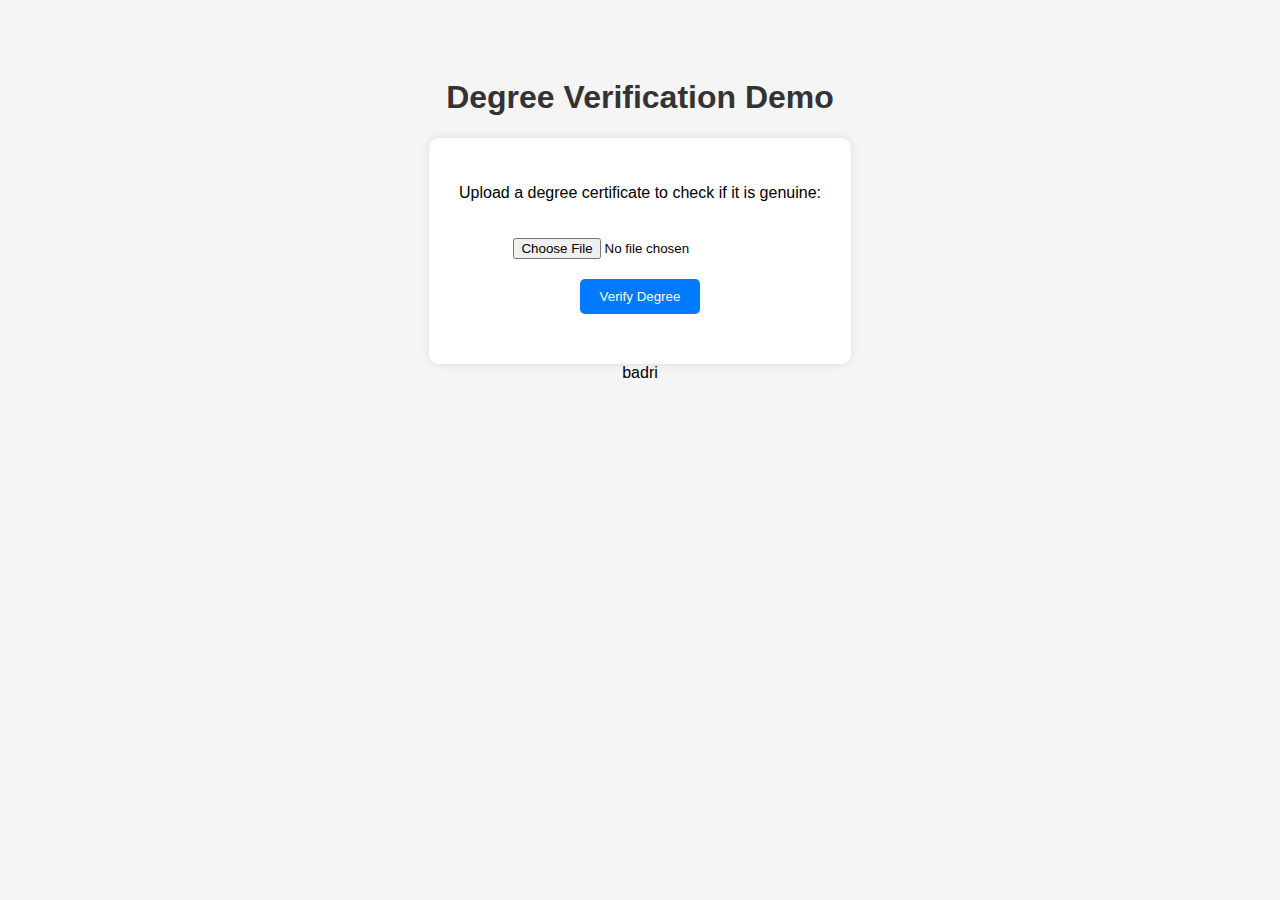
<file: index.html>
<!DOCTYPE html>
<html lang="en">
<head>
    <meta charset="UTF-8">
    <meta name="viewport" content="width=device-width, initial-scale=1.0">
    <title>Degree Verification Demo</title>
    <style>
        body {
            font-family: Arial, sans-serif;
            display: flex;
            flex-direction: column;
            align-items: center;
            padding: 50px;
            background-color: #f5f5f5;
        }
        h1 {
            color: #333;
        }
        .upload-section {
            background: #fff;
            padding: 30px;
            border-radius: 10px;
            box-shadow: 0 0 10px rgba(0,0,0,0.1);
            text-align: center;
        }
        input[type="file"] {
            margin: 20px 0;
        }
        button {
            padding: 10px 20px;
            border: none;
            border-radius: 5px;
            background-color: #007bff;
            color: white;
            cursor: pointer;
        }
        button:hover {
            background-color: #0056b3;
        }
        #result {
            margin-top: 20px;
            font-weight: bold;
            color: green;
        }
    </style>
</head>
<body>

    <h1>Degree Verification Demo</h1>

    <div class="upload-section">
        <p>Upload a degree certificate to check if it is genuine:</p>
        <form id="degreeForm">
            <input type="file" id="degreeFile" accept=".pdf,.jpg,.png" required>
            <br>
            <button type="submit">Verify Degree</button>
        </form>
        <div id="result"></div>
    </div>

    <script>
        document.getElementById('degreeForm').addEventListener('submit', function(e) {
            e.preventDefault();

            const fileInput = document.getElementById('degreeFile');
            const resultDiv = document.getElementById('result');

            if(fileInput.files.length === 0) {
                resultDiv.style.color = 'red';
                resultDiv.textContent = 'Please select a file to upload.';
                return;
            }

            // This is just a demo simulation
            // You can later connect it to your backend verification API
            resultDiv.style.color = 'green';
            resultDiv.textContent = 'Degree verification in progress...';

            setTimeout(() => {
                resultDiv.textContent = '✅ Degree is genuine (demo result)';
            }, 2000);
        });
    </script>

</body>
</html>
badri
</file>
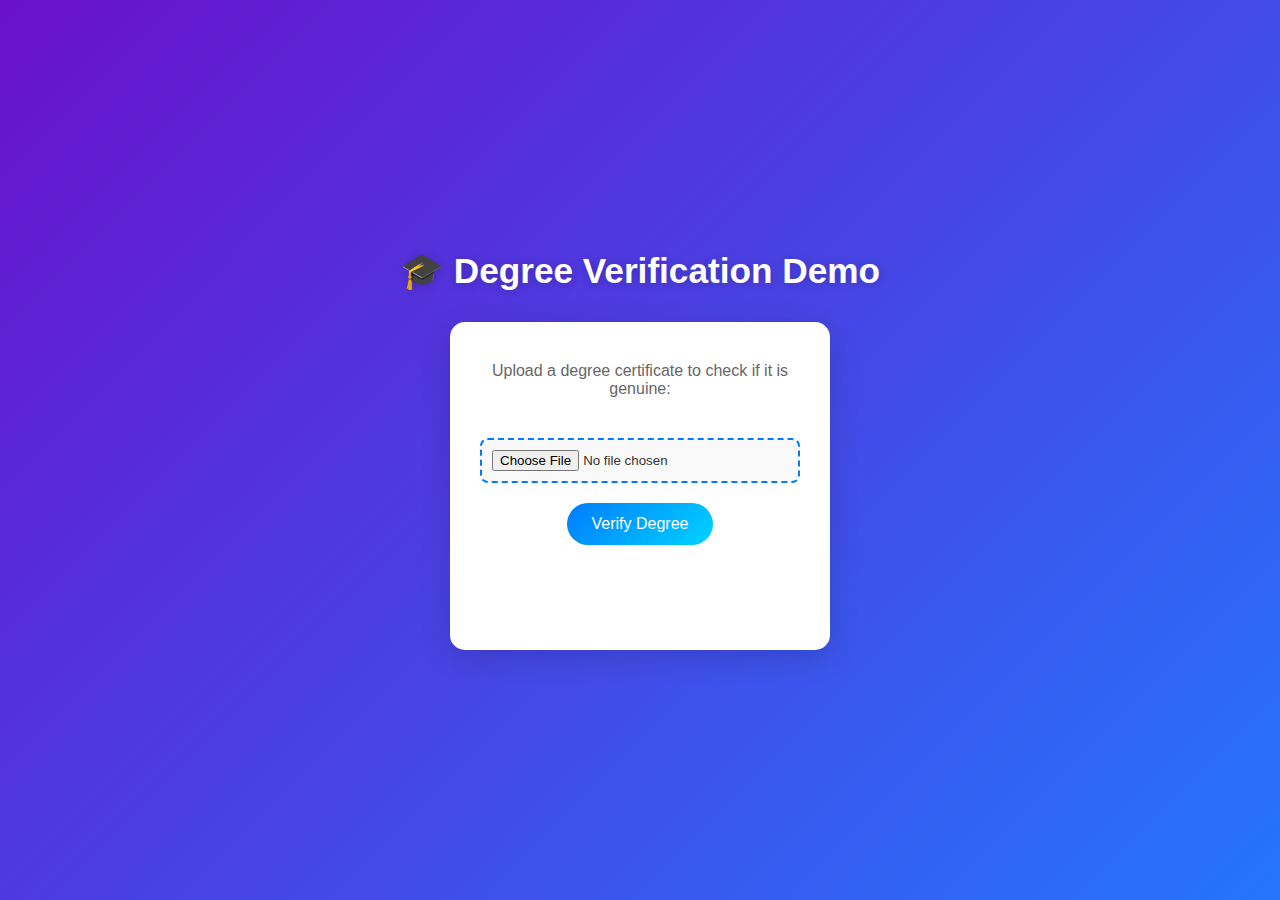
<file: authenticator/index.html>
<!DOCTYPE html>
<html lang="en">
<head>
  <meta charset="UTF-8" />
  <meta name="viewport" content="width=device-width, initial-scale=1.0"/>
  <title>Degree Verification Demo</title>
  <link rel="stylesheet" href="style.css">
</head>
<body>
  <h1>🎓 Degree Verification Demo</h1>

  <div class="upload-section">
    <p>Upload a degree certificate to check if it is genuine:</p>
    <form id="degreeForm">
      <input type="file" id="degreeFile" accept=".pdf,.jpg,.png" required>
      <br>
      <button type="submit">Verify Degree</button>
    </form>
    <div id="result"></div>
  </div>

  <script src="script.js"></script>
</body>
</html>
</file>
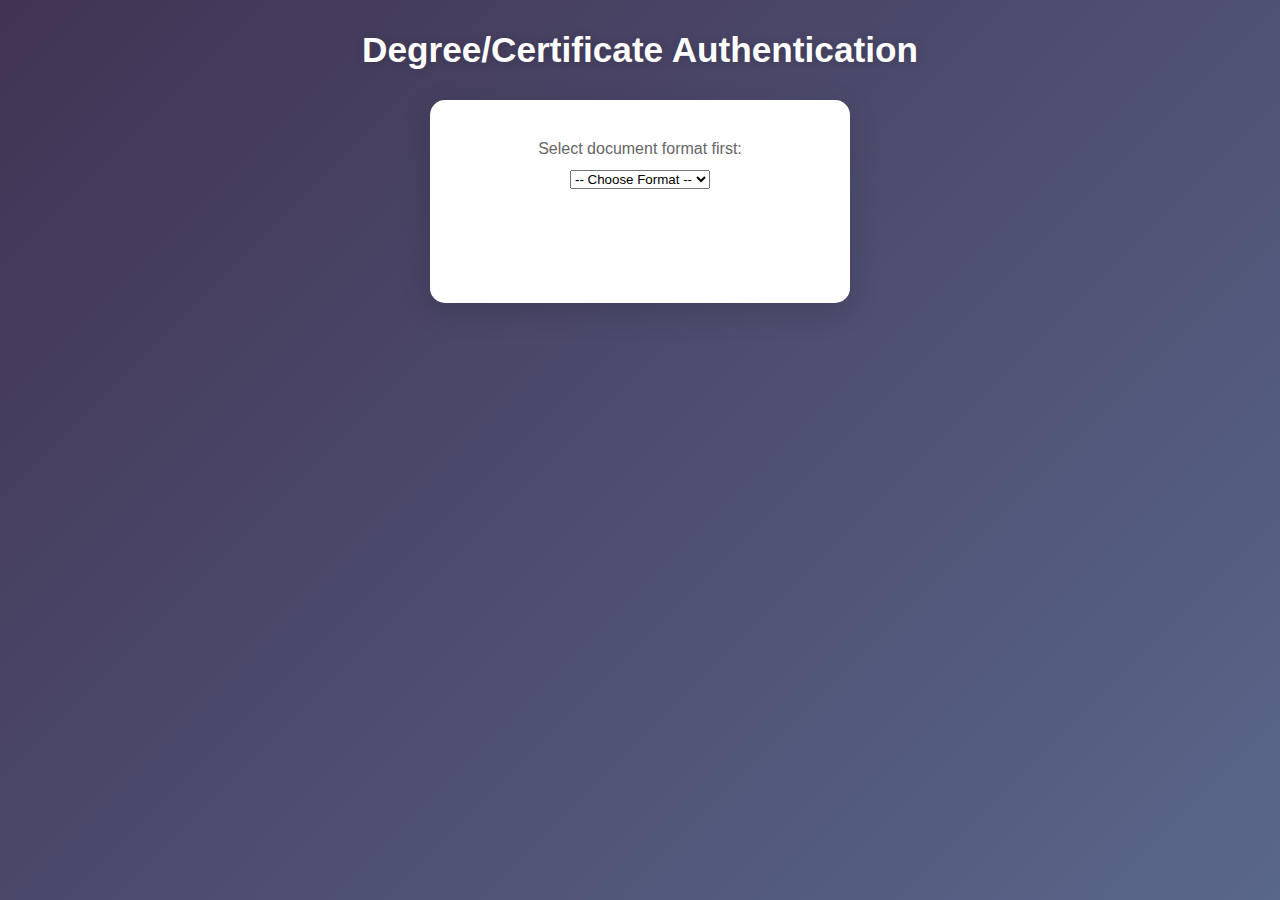
<file: demo/index.html>
<!DOCTYPE html>
<html lang="en">
<head>
  <meta charset="UTF-8" />
  <meta name="viewport" content="width=device-width, initial-scale=1.0"/>
  <title>Degree Authenticator</title>
  <link rel="stylesheet" href="style.css">
</head>
<body>
  <h1>Degree/Certificate Authentication</h1>

  <div class="upload-section">
    <p>Select document format first:</p>
    <select id="formatSelect" required>
      <option value="">-- Choose Format --</option>
      <option value="application/pdf">PDF (.pdf)</option>
      <option value="image/jpeg">JPG (.jpg)</option>
      <option value="image/png">PNG (.png)</option>
      <option value="text/plain">TXT (.txt)</option>
    </select>

    <form id="degreeForm" class="hidden">
      <div class="input-wrap">
        <input type="file" id="degreeFile" required>
      </div>
      <button type="submit">Verify Degree</button>
    </form>

    <div id="result"></div>
    <button id="tryAgainBtn" class="hidden">🔄 Try Again</button>
  </div>

  <!-- Disclaimer (optional) -->
  <!--
  <div class="disclaimer">
    ⚠️ This is a <b>demo simulation</b>. Results shown are not official.
  </div>
  -->

  <script src="script.js"></script>
  <script>
    const formatSelect = document.getElementById('formatSelect');
    const degreeForm = document.getElementById('degreeForm');
    const fileInput = document.getElementById('degreeFile');

    // Show file input when format is selected
    formatSelect.addEventListener('change', () => {
      if (formatSelect.value) {
        degreeForm.classList.remove('hidden');
        fileInput.setAttribute('accept', formatSelect.value);
      } else {
        degreeForm.classList.add('hidden');
        fileInput.removeAttribute('accept');
      }
    });
  </script>
</body>
</html>
</file>
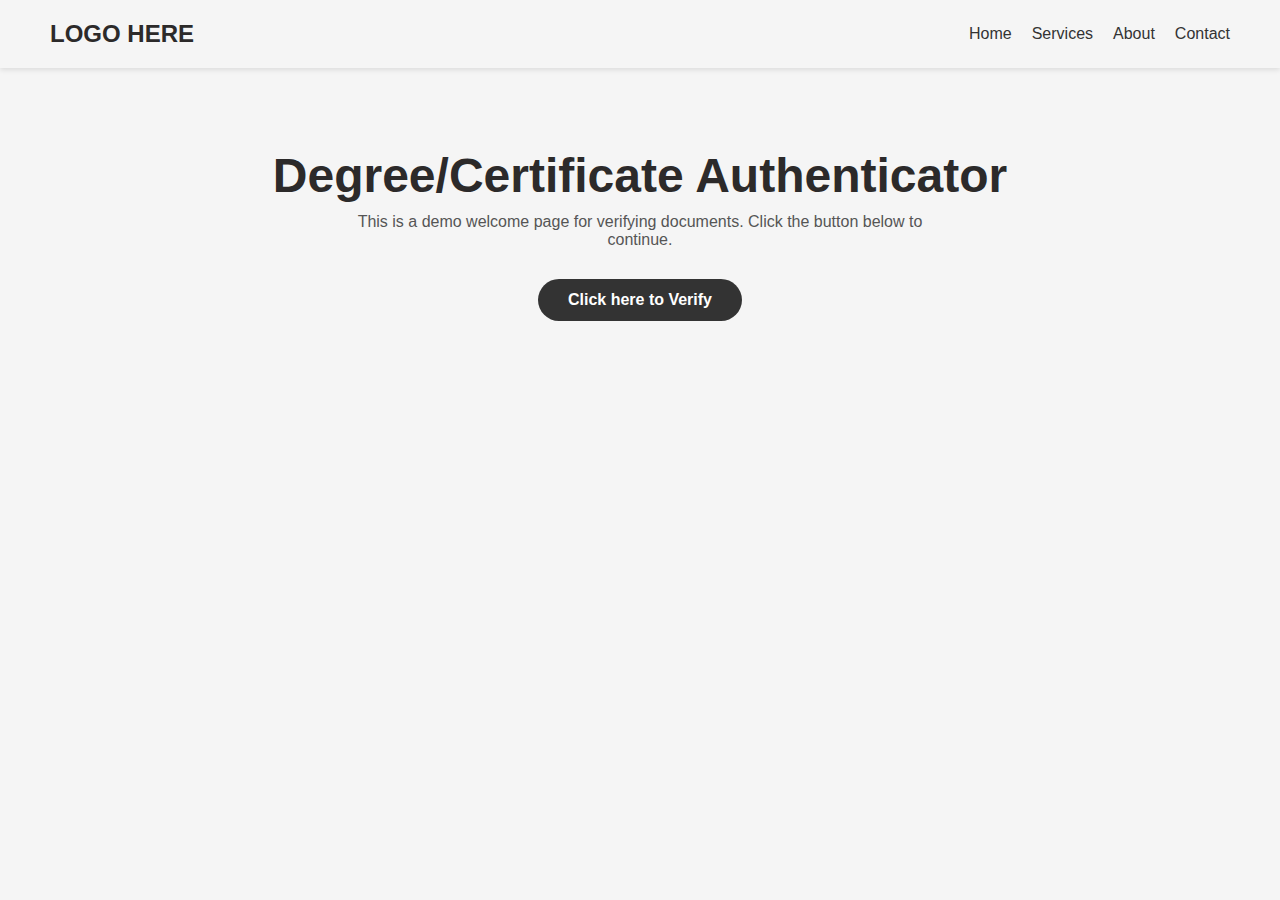
<file: edited/index.html>
<!DOCTYPE html>
<html lang="en">
<head>
  <meta charset="UTF-8">
  <meta name="viewport" content="width=device-width, initial-scale=1.0">
  <title>Fake Degree Authenticator</title>
  <link rel="stylesheet" href="style.css">
</head>
<body>
  <!-- Navigation -->
  <header>
    <div class="logo">LOGO HERE</div>
    <nav>
      <ul>
        <li><a href="#">Home</a></li>
        <li><a href="#">Services</a></li>
        <li><a href="#">About</a></li>
        <li><a href="#">Contact</a></li>
      </ul>
    </nav>
    <div class="menu">&#9776;</div>
  </header>

  <!-- Hero Section -->
  <section class="hero">
    <!-- <h1>Welcome</h1> -->
    <h1>Degree/Certificate Authenticator</h1>
    <p class="sub-text">This is a demo welcome page for verifying documents. Click the button below to continue.</p>
    <button id="verifyBtn">Click here to Verify</button>
  </section>

  <script src="script.js"></script>
</body>
</html>
</file>
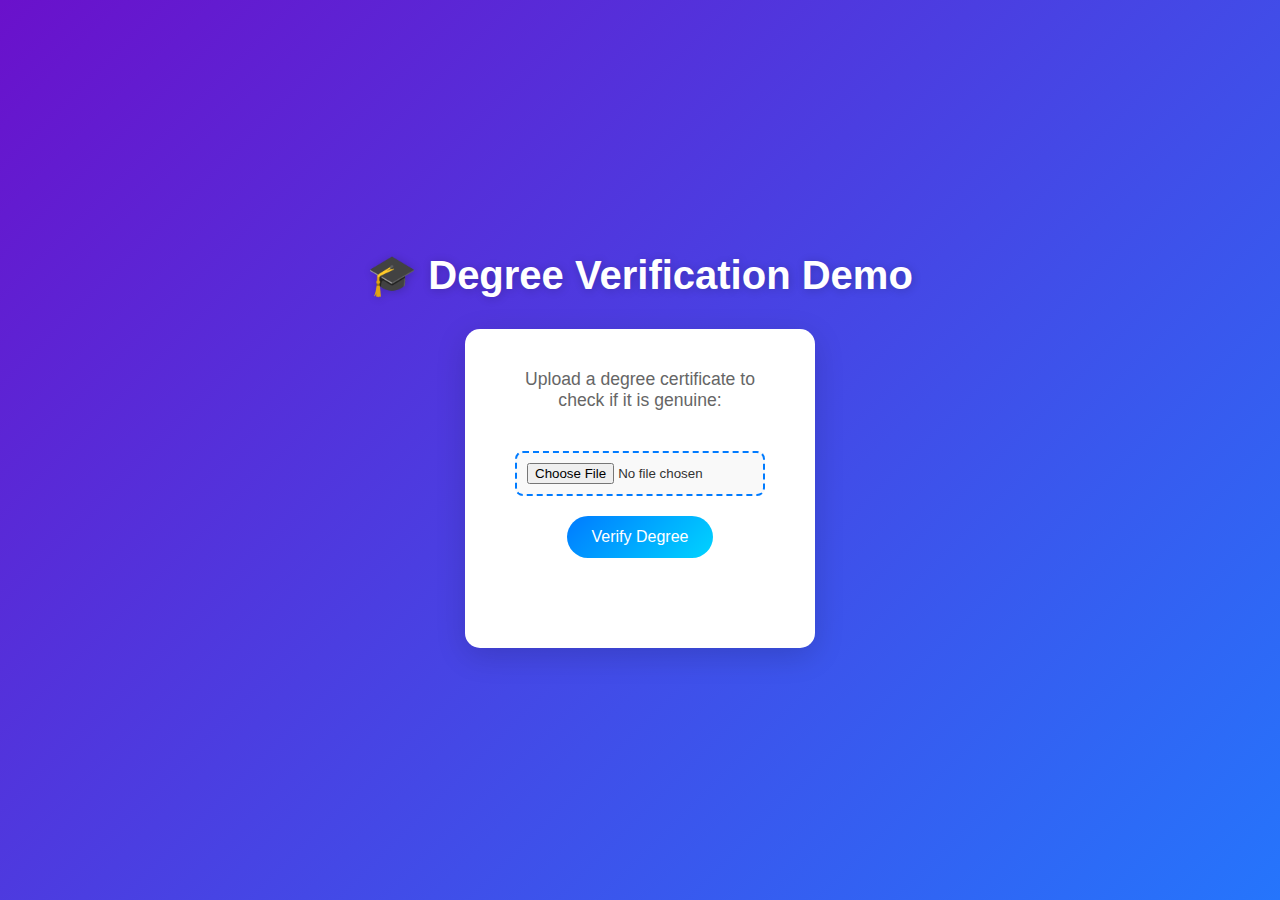
<file: new.html>
<!DOCTYPE html>
<html lang="en">
<head>
  <meta charset="UTF-8" />
  <meta name="viewport" content="width=device-width, initial-scale=1.0"/>
  <title>Degree Verification Demo</title>
  <style>
    /* Reset */
    * {
      margin: 0;
      padding: 0;
      box-sizing: border-box;
      font-family: "Segoe UI", Tahoma, Geneva, Verdana, sans-serif;
    }

    body {
      min-height: 100vh;
      display: flex;
      flex-direction: column;
      justify-content: center;
      align-items: center;
      background: linear-gradient(135deg, #6a11cb 0%, #2575fc 100%);
      color: #333;
    }

    h1 {
      color: white;
      margin-bottom: 30px;
      font-size: 2.5rem;
      text-shadow: 1px 1px 10px rgba(0, 0, 0, 0.2);
      animation: fadeInDown 1s ease-in-out;
    }

    .upload-section {
      background: white;
      padding: 40px 50px;
      border-radius: 15px;
      box-shadow: 0 8px 30px rgba(0, 0, 0, 0.15);
      text-align: center;
      width: 350px;
      animation: fadeInUp 1s ease-in-out;
    }

    .upload-section p {
      color: #666;
      margin-bottom: 20px;
      font-size: 1.1rem;
    }

    input[type="file"] {
      margin: 20px 0;
      padding: 10px;
      border: 2px dashed #007bff;
      border-radius: 8px;
      background: #f9f9f9;
      cursor: pointer;
      width: 100%;
      transition: border-color 0.3s;
    }

    input[type="file"]:hover {
      border-color: #2575fc;
    }

    button {
      padding: 12px 25px;
      border: none;
      border-radius: 25px;
      background: linear-gradient(135deg, #007bff, #00d4ff);
      color: white;
      font-size: 1rem;
      cursor: pointer;
      transition: transform 0.2s, box-shadow 0.2s;
    }

    button:hover {
      transform: translateY(-2px);
      box-shadow: 0 5px 15px rgba(0, 123, 255, 0.4);
    }

    #result {
      margin-top: 25px;
      font-weight: bold;
      font-size: 1.1rem;
      color: green;
      min-height: 25px;
    }

    /* Animations */
    @keyframes fadeInDown {
      from { opacity: 0; transform: translateY(-20px); }
      to { opacity: 1; transform: translateY(0); }
    }

    @keyframes fadeInUp {
      from { opacity: 0; transform: translateY(20px); }
      to { opacity: 1; transform: translateY(0); }
    }
  </style>
</head>
<body>
  <h1>🎓 Degree Verification Demo</h1>

  <div class="upload-section">
    <p>Upload a degree certificate to check if it is genuine:</p>
    <form id="degreeForm">
      <input type="file" id="degreeFile" accept=".pdf,.jpg,.png" required>
      <br>
      <button type="submit">Verify Degree</button>
    </form>
    <div id="result"></div>
  </div>

  <script>
    document.getElementById('degreeForm').addEventListener('submit', function(e) {
      e.preventDefault();

      const fileInput = document.getElementById('degreeFile');
      const resultDiv = document.getElementById('result');

      if(fileInput.files.length === 0) {
        resultDiv.style.color = 'red';
        resultDiv.textContent = '⚠️ Please select a file to upload.';
        return;
      }

      // Demo Simulation
      resultDiv.style.color = '#ff9800';
      resultDiv.textContent = '⏳ Degree verification in progress...';

      setTimeout(() => {
        resultDiv.style.color = 'green';
        resultDiv.textContent = '✅ Degree is genuine (demo result)';
      }, 2000);
    });
  </script>
</body>
</html>
</file>
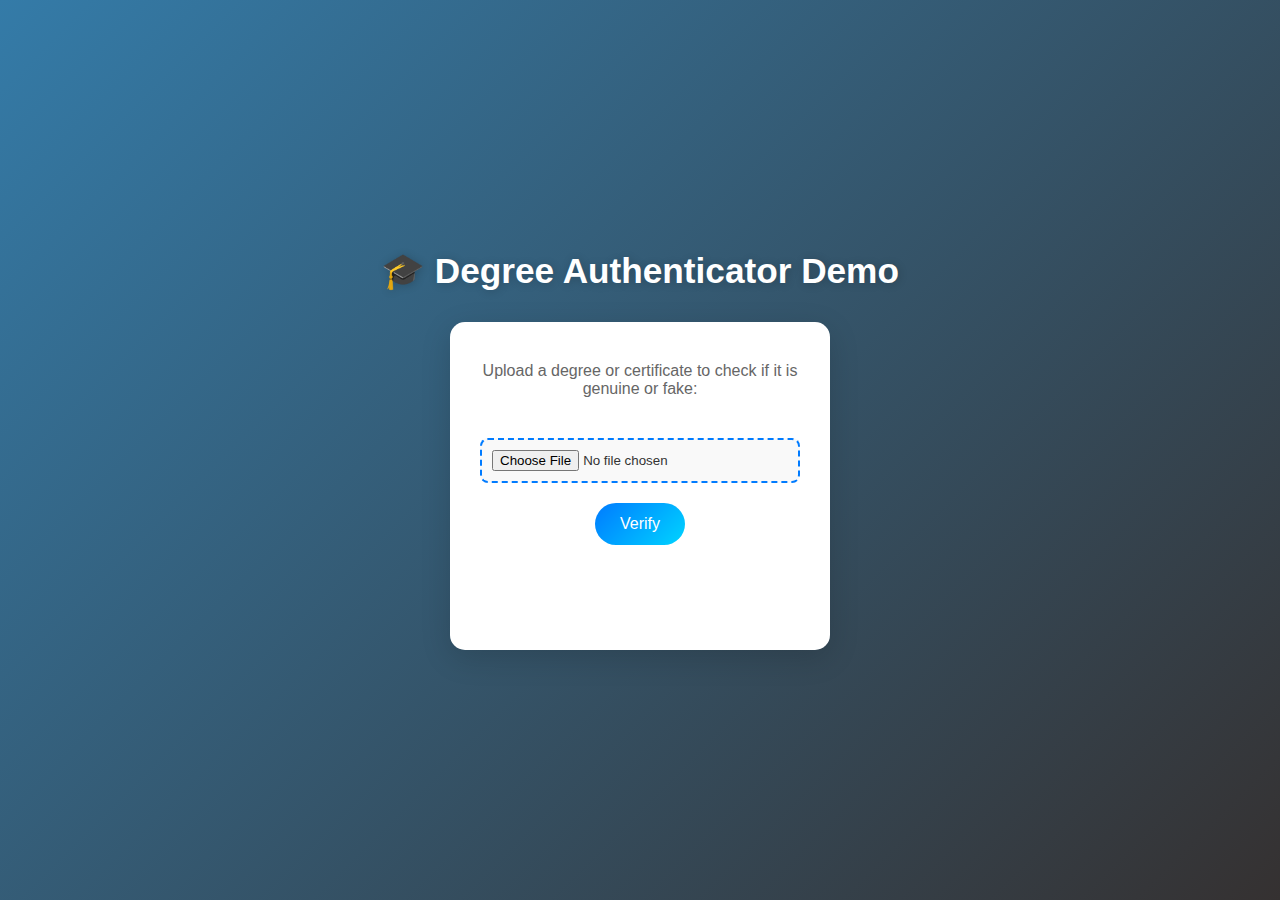
<file: new2.html>
<!DOCTYPE html>
<html lang="en">
<head>
  <meta charset="UTF-8" />
  <meta name="viewport" content="width=device-width, initial-scale=1.0"/>
  <title>Authenticity Validator</title>
  <style>
    /* Reset */
    * {
      margin: 0;
      padding: 0;
      box-sizing: border-box;
      font-family: "Segoe UI", Tahoma, Geneva, Verdana, sans-serif;
    }

    body {
      min-height: 100vh;
      display: flex;
      flex-direction: column;
      justify-content: center;
      align-items: center;
      background: linear-gradient(135deg, #347ba8 0%, #353131 100%);
      color: #333;
      padding: 20px;
    }

    h1 {
      color: white;
      margin-bottom: 30px;
      font-size: 2.2rem;
      text-align: center;
      text-shadow: 1px 1px 10px rgba(0, 0, 0, 0.2);
      animation: fadeInDown 1s ease-in-out;
    }

    .upload-section {
      background: white;
      padding: 40px 30px;
      border-radius: 15px;
      box-shadow: 0 8px 30px rgba(0, 0, 0, 0.15);
      text-align: center;
      width: 100%;
      max-width: 380px;
      animation: fadeInUp 1s ease-in-out;
    }

    .upload-section p {
      color: #666;
      margin-bottom: 20px;
      font-size: 1rem;
    }

    input[type="file"] {
      margin: 20px 0;
      padding: 10px;
      border: 2px dashed #007bff;
      border-radius: 8px;
      background: #f9f9f9;
      cursor: pointer;
      width: 100%;
      transition: border-color 0.3s;
    }

    input[type="file"]:hover {
      border-color: #2575fc;
    }

    button {
      padding: 12px 25px;
      border: none;
      border-radius: 25px;
      background: linear-gradient(135deg, #007bff, #00d4ff);
      color: white;
      font-size: 1rem;
      cursor: pointer;
      transition: transform 0.2s, box-shadow 0.2s;
    }

    button:hover {
      transform: translateY(-2px);
      box-shadow: 0 5px 15px rgba(0, 123, 255, 0.4);
    }

    #result {
      margin-top: 25px;
      font-weight: bold;
      font-size: 1.1rem;
      min-height: 40px;
      display: flex;
      justify-content: center;
      align-items: center;
      flex-direction: column;
    }

    /* Loader spinner */
    .loader {
      border: 4px solid #f3f3f3;
      border-top: 4px solid #007bff;
      border-radius: 50%;
      width: 30px;
      height: 30px;
      animation: spin 1s linear infinite;
      margin-bottom: 10px;
    }

    /* Animations */
    @keyframes spin {
      0% { transform: rotate(0deg);}
      100% { transform: rotate(360deg);}
    }

    @keyframes fadeInDown {
      from { opacity: 0; transform: translateY(-20px); }
      to { opacity: 1; transform: translateY(0); }
    }

    @keyframes fadeInUp {
      from { opacity: 0; transform: translateY(20px); }
      to { opacity: 1; transform: translateY(0); }
    }

    /* Responsive tweaks */
    @media (max-width: 480px) {
      h1 {
        font-size: 1.8rem;
      }
      .upload-section {
        padding: 25px 20px;
      }
      button {
        width: 100%;
      }
    }
  </style>
</head>
<body>
  <h1>🎓 Degree Authenticator Demo</h1>

  <div class="upload-section">
    <p>Upload a degree or certificate to check if it is genuine or fake:</p>
    <form id="degreeForm">
      <input type="file" id="degreeFile" accept=".pdf,.jpg,.png,.docx" required>
      <br>
      <button type="submit">Verify</button>
    </form>
    <div id="result"></div>
  </div>

  <script>
    document.getElementById('degreeForm').addEventListener('submit', function(e) {
      e.preventDefault();

      const fileInput = document.getElementById('degreeFile');
      const resultDiv = document.getElementById('result');

      if(fileInput.files.length === 0) {
        resultDiv.style.color = 'red';
        resultDiv.innerHTML = '⚠️ Please select a file to upload.';
        return;
      }

      // Show loader
      resultDiv.style.color = '#444';
      resultDiv.innerHTML = '<div class="loader"></div>⏳ Verifying degree...';

      // Demo simulation
      setTimeout(() => {
        resultDiv.innerHTML = '✅ Degree is genuine (demo result)';
        resultDiv.style.color = 'green';
      }, 2500);
    });
  </script>
</body>
</html>
</file>
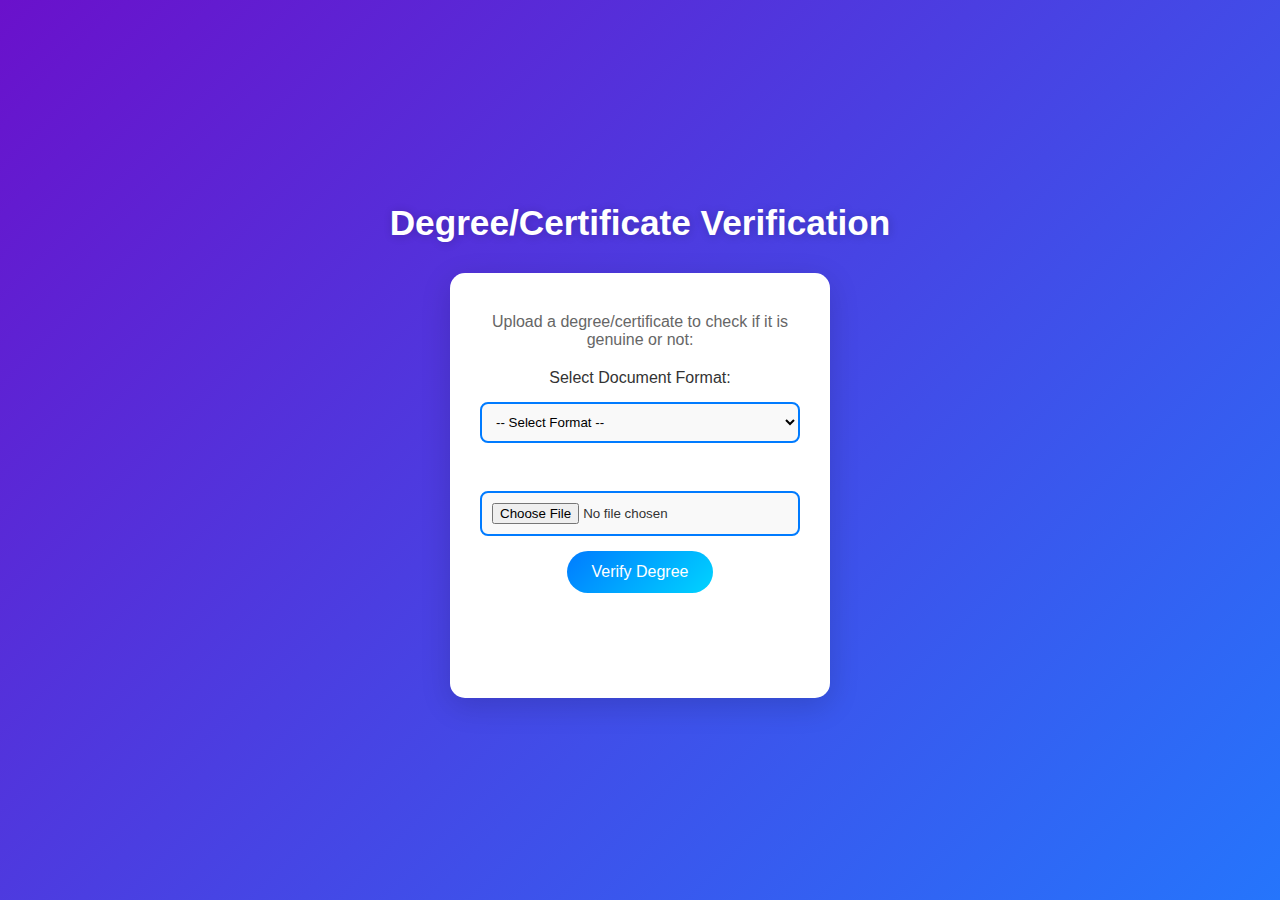
<file: edited/degree-authenticator.html>
<!DOCTYPE html>
<html lang="en">
<head>
  <meta charset="UTF-8" />
  <meta name="viewport" content="width=device-width, initial-scale=1.0"/>
  <title>Degree Authenticator</title>
  <link rel="stylesheet" href="auth-style.css">
</head>
<body>
  <h1> Degree/Certificate Verification</h1>

  <div class="upload-section">
    <p>Upload a degree/certificate to check if it is genuine or not:</p>
    <form id="degreeForm">
      
      <!-- New dropdown to select document format -->
      <label for="docFormat">Select Document Format:</label>
      <select id="docFormat" required>
        <option value="">-- Select Format --</option>
        <option value="pdf">PDF</option>
        <option value="jpg">JPG</option>
        <option value="png">PNG</option>
      </select>

      <br><br>
      <input type="file" id="degreeFile" required>
      <br>
      <button type="submit">Verify Degree</button>
    </form>

    <!-- Result area -->
    <div id="result"></div>
  </div>

  <script src="auth-script.js"></script>
</body>
</html>
</file>
<file: authenticator/style.css>
/* Reset */
* {
  margin: 0;
  padding: 0;
  box-sizing: border-box;
  font-family: "Segoe UI", Tahoma, Geneva, Verdana, sans-serif;
}

body {
  min-height: 100vh;
  display: flex;
  flex-direction: column;
  justify-content: center;
  align-items: center;
  background: linear-gradient(135deg, #6a11cb 0%, #2575fc 100%);
  color: #333;
  padding: 20px;
}

h1 {
  color: white;
  margin-bottom: 30px;
  font-size: 2.2rem;
  text-align: center;
  text-shadow: 1px 1px 10px rgba(0, 0, 0, 0.2);
  animation: fadeInDown 1s ease-in-out;
}

.upload-section {
  background: white;
  padding: 40px 30px;
  border-radius: 15px;
  box-shadow: 0 8px 30px rgba(0, 0, 0, 0.15);
  text-align: center;
  width: 100%;
  max-width: 380px;
  animation: fadeInUp 1s ease-in-out;
}

.upload-section p {
  color: #666;
  margin-bottom: 20px;
  font-size: 1rem;
}

input[type="file"] {
  margin: 20px 0;
  padding: 10px;
  border: 2px dashed #007bff;
  border-radius: 8px;
  background: #f9f9f9;
  cursor: pointer;
  width: 100%;
  transition: border-color 0.3s;
}

input[type="file"]:hover {
  border-color: #2575fc;
}

button {
  padding: 12px 25px;
  border: none;
  border-radius: 25px;
  background: linear-gradient(135deg, #007bff, #00d4ff);
  color: white;
  font-size: 1rem;
  cursor: pointer;
  transition: transform 0.2s, box-shadow 0.2s;
}

button:hover {
  transform: translateY(-2px);
  box-shadow: 0 5px 15px rgba(0, 123, 255, 0.4);
}

#result {
  margin-top: 25px;
  font-weight: bold;
  font-size: 1.1rem;
  min-height: 40px;
  display: flex;
  justify-content: center;
  align-items: center;
  flex-direction: column;
}

/* Loader spinner */
.loader {
  border: 4px solid #f3f3f3;
  border-top: 4px solid #007bff;
  border-radius: 50%;
  width: 30px;
  height: 30px;
  animation: spin 1s linear infinite;
  margin-bottom: 10px;
}

/* Animations */
@keyframes spin {
  0% { transform: rotate(0deg);}
  100% { transform: rotate(360deg);}
}

@keyframes fadeInDown {
  from { opacity: 0; transform: translateY(-20px); }
  to { opacity: 1; transform: translateY(0); }
}

@keyframes fadeInUp {
  from { opacity: 0; transform: translateY(20px); }
  to { opacity: 1; transform: translateY(0); }
}

/* Responsive tweaks */
@media (max-width: 480px) {
  h1 {
    font-size: 1.8rem;
  }
  .upload-section {
    padding: 25px 20px;
  }
  button {
    width: 100%;
  }
}
</file>
<file: demo/style.css>
/* Reset */
* {
  margin: 0;
  padding: 0;
  box-sizing: border-box;
  font-family: "Segoe UI", Tahoma, Geneva, Verdana, sans-serif;
}

/* Page layout */
body {
  background: linear-gradient(135deg, #6a11cb, #2575fc);
  background-image: 
    url(https://i.pinimg.com/1200x/ae/13/28/ae1328466bd6a1bcd48afdc965567d29.jpg),
    linear-gradient(135deg, #413353, #59678b);
  background-blend-mode: overlay;
  color: #000000;
  min-height: 100vh;
  display: flex;
  flex-direction: column;
  align-items: center;
  justify-content: flex-start;
  padding: 30px;
}

h1 {
  color: white;
  margin-bottom: 30px;
  font-size: 2.2rem;
  text-align: center;
  text-shadow: 1px 1px 10px rgba(0, 0, 0, 0.2);
  animation: fadeInDown 1s ease-in-out;
}

/* Upload Card */
.upload-section {
  background: white;
  padding: 40px 30px;
  border-radius: 15px;
  box-shadow: 0 8px 30px rgba(0, 0, 0, 0.15);
  text-align: center;
  width: 100%;
  max-width: 420px;
  animation: fadeInUp 1s ease-in-out;
}

.upload-section p {
  color: #666;
  margin-bottom: 12px;
  font-size: 1rem;
}

/* File input */
.input-wrap {
  display: flex;
  gap: 12px;
  align-items: center;
  justify-content: center;
  margin: 18px 0;
  flex-direction: column;
}

input[type="file"] {
  padding: 12px;
  border: 2px dashed #007bff;
  border-radius: 8px;
  background: #f9f9f9;
  cursor: pointer;
  width: 100%;
  transition: border-color 0.25s, background 0.25s;
  outline: none;
}
input[type="file"]:focus { box-shadow: 0 0 0 4px rgba(0,123,255,0.08); }
input[type="file"]:hover { border-color: #2575fc; }

/* Button */
button {
  padding: 12px 25px;
  border: none;
  border-radius: 25px;
  background: linear-gradient(135deg, #007bff, #00d4ff);
  color: white;
  font-size: 1rem;
  cursor: pointer;
  transition: transform 0.18s, box-shadow 0.18s, opacity 0.18s;
}
button:active { transform: translateY(1px); }
button[disabled] { opacity: 0.6; cursor: not-allowed; box-shadow: none; }

button:hover:not([disabled]) {
  transform: translateY(-2px);
  box-shadow: 0 6px 20px rgba(0, 123, 255, 0.28);
}

/* Result area */
#result {
  margin-top: 18px;
  font-weight: 600;
  font-size: 1rem;
  min-height: 56px;
  display: flex;
  justify-content: center;
  align-items: center;
  flex-direction: column;
  gap: 8px;
  padding: 8px 12px;
  border-radius: 10px;
}

/* Success and error styles */
.result-success {
  color: #155724;
  background: rgba(40,167,69,0.08);
  border: 1px solid rgba(40,167,69,0.12);
  width: 100%;
}
.result-error {
  color: #721c24;
  background: rgba(220,53,69,0.06);
  border: 1px solid rgba(220,53,69,0.12);
  width: 100%;
}
.result-neutral {
  color: #444;
  background: rgba(0,0,0,0.03);
  border: 1px solid rgba(0,0,0,0.04);
  width: 100%;
}

/* Loader spinner */
.loader {
  border: 4px solid #f3f3f3;
  border-top: 4px solid #007bff;
  border-radius: 50%;
  width: 34px;
  height: 34px;
  animation: spin 1s linear infinite;
}

/* Small meta line (filename, size) */
.meta {
  font-size: 0.9rem;
  color: #555;
  display: flex;
  gap: 10px;
  flex-wrap: wrap;
  justify-content: center;
}

/* Animations */
@keyframes spin {
  0% { transform: rotate(0deg);}
  100% { transform: rotate(360deg);}
}

@keyframes fadeInDown {
  from { opacity: 0; transform: translateY(-20px); }
  to { opacity: 1; transform: translateY(0); }
}

@keyframes fadeInUp {
  from { opacity: 0; transform: translateY(20px); }
  to { opacity: 1; transform: translateY(0); }
}

/* Responsive tweaks */
@media (max-width: 480px) {
  h1 { font-size: 1.8rem; }
  .upload-section { padding: 22px 18px; }
  button { width: 100%; }
}

/* Try again button */
#tryAgainBtn {
  margin-top: 12px;
  padding: 10px 22px;
  border: none;
  border-radius: 20px;
  background: #f44336;
  color: white;
  font-size: 0.95rem;
  cursor: pointer;
  transition: background 0.2s, transform 0.2s;
}
#tryAgainBtn:hover {
  background: #d32f2f;
  transform: translateY(-2px);
}
.hidden {
  display: none;
}

/* Disclaimer */
.disclaimer {
  margin-top: 18px;
  font-size: 0.85rem;
  color: white;
  background: rgba(0,0,0,0.25);
  padding: 8px 14px;
  border-radius: 8px;
  max-width: 400px;
  text-align: center;
}

/* The centered container with background */
.container {
  width: 500px;
  margin: 50px auto;
  padding: 30px;
  border-radius: 15px;

  background: url(https://i.pinimg.com/736x/db/db/97/dbdb978c6d369d34050f2538509d6ad7.jpg) center/cover no-repeat;
  background-color: rgba(40, 15, 15, 0.8); /* overlay white for readability */
  background-blend-mode: overlay;

  box-shadow: 0 0 20px rgba(0,0,0,0.2);
}
</file>
<file: edited/style.css>
/* Reset */
* {
  margin: 0;
  padding: 0;
  box-sizing: border-box;
  font-family: "Segoe UI", Tahoma, Geneva, Verdana, sans-serif;
}

/* Body */
body {
  /* background: url(https://i.pinimg.com/736x/db/02/a0/db02a00ad4d0778c90e43fcc806cf53e.jpg) no-repeat; */
  background-color: #f5f5f5;
  background-size: 1600px;
  color: #2c2a2a;
  display: flex;
  flex-direction: column;
  align-items: center;
  min-height: 100vh;
}

/* Header */
header {
  width: 100%;
  display: flex;
  justify-content: space-between;
  align-items: center;
  padding: 20px 50px;
  background: #f5f5f5;
  box-shadow: 0 2px 5px rgba(0,0,0,0.1);
}

header .logo {
  font-size: 1.5em;
  font-weight: bold;
}

header nav ul {
  list-style: none;
  display: flex;
  gap: 20px;
}

header nav ul li a {
  text-decoration: none;
  color: #333;
  font-weight: 500;
}

header .menu {
  display: none;
  font-size: 1.5em;
  cursor: pointer;
}

/* Hero Section */
.hero {
  flex: 1;
  text-align: center;
  padding: 80px 20px;
}

.hero h1 {
  font-size: 3rem;
  margin-bottom: 10px;
}

.hero p {
  font-size: 1.2rem;
  margin: 10px 0;
}

.hero .sub-text {
  font-size: 1rem;
  color: #555;
  max-width: 600px;
  margin: 0 auto 30px;
}

.hero button {
  padding: 12px 30px;
  font-size: 1rem;
  font-weight: bold;
  border: none;
  border-radius: 30px;
  background: #333;
  color: #fff;
  cursor: pointer;
  transition: 0.3s;
}

.hero button:hover {
  background: #555;
}
</file>
<file: edited/auth-style.css>
/* Reset */
* {
  margin: 0;
  padding: 0;
  box-sizing: border-box;
  font-family: "Segoe UI", Tahoma, Geneva, Verdana, sans-serif;
}

body {
  min-height: 100vh;
  display: flex;
  flex-direction: column;
  justify-content: center;
  align-items: center;
  background: linear-gradient(135deg, #6a11cb 0%, #2575fc 100%);
  color: #333;
  padding: 20px;
}

h1 {
  color: white;
  margin-bottom: 30px;
  font-size: 2.2rem;
  text-align: center;
  text-shadow: 1px 1px 10px rgba(0, 0, 0, 0.2);
  animation: fadeInDown 1s ease-in-out;
}

.upload-section {
  background: white;
  padding: 40px 30px;
  border-radius: 15px;
  box-shadow: 0 8px 30px rgba(0, 0, 0, 0.15);
  text-align: center;
  width: 100%;
  max-width: 380px;
  animation: fadeInUp 1s ease-in-out;
}

.upload-section p {
  color: #666;
  margin-bottom: 20px;
  font-size: 1rem;
}

select, input[type="file"] {
  margin: 15px 0;
  padding: 10px;
  border: 2px solid #007bff;
  border-radius: 8px;
  background: #f9f9f9;
  cursor: pointer;
  width: 100%;
  transition: border-color 0.3s;
}

select:hover, input[type="file"]:hover {
  border-color: #2575fc;
}

button {
  padding: 12px 25px;
  border: none;
  border-radius: 25px;
  background: linear-gradient(135deg, #007bff, #00d4ff);
  color: white;
  font-size: 1rem;
  cursor: pointer;
  transition: transform 0.2s, box-shadow 0.2s;
}

button:hover {
  transform: translateY(-2px);
  box-shadow: 0 5px 15px rgba(0, 123, 255, 0.4);
}

#result {
  margin-top: 25px;
  font-weight: bold;
  font-size: 1.1rem;
  min-height: 40px;
  display: flex;
  justify-content: center;
  align-items: center;
  flex-direction: column;
}

/* Loader spinner */
.loader {
  border: 4px solid #f3f3f3;
  border-top: 4px solid #007bff;
  border-radius: 50%;
  width: 30px;
  height: 30px;
  animation: spin 1s linear infinite;
  margin-bottom: 10px;
}

/* Animations */
@keyframes spin {
  0% { transform: rotate(0deg);}
  100% { transform: rotate(360deg);}
}

@keyframes fadeInDown {
  from { opacity: 0; transform: translateY(-20px); }
  to { opacity: 1; transform: translateY(0); }
}

@keyframes fadeInUp {
  from { opacity: 0; transform: translateY(20px); }
  to { opacity: 1; transform: translateY(0); }
}

/* Responsive tweaks */
@media (max-width: 480px) {
  h1 {
    font-size: 1.8rem;
  }
  .upload-section {
    padding: 25px 20px;
  }
  button {
    width: 100%;
  }
}
</file>
